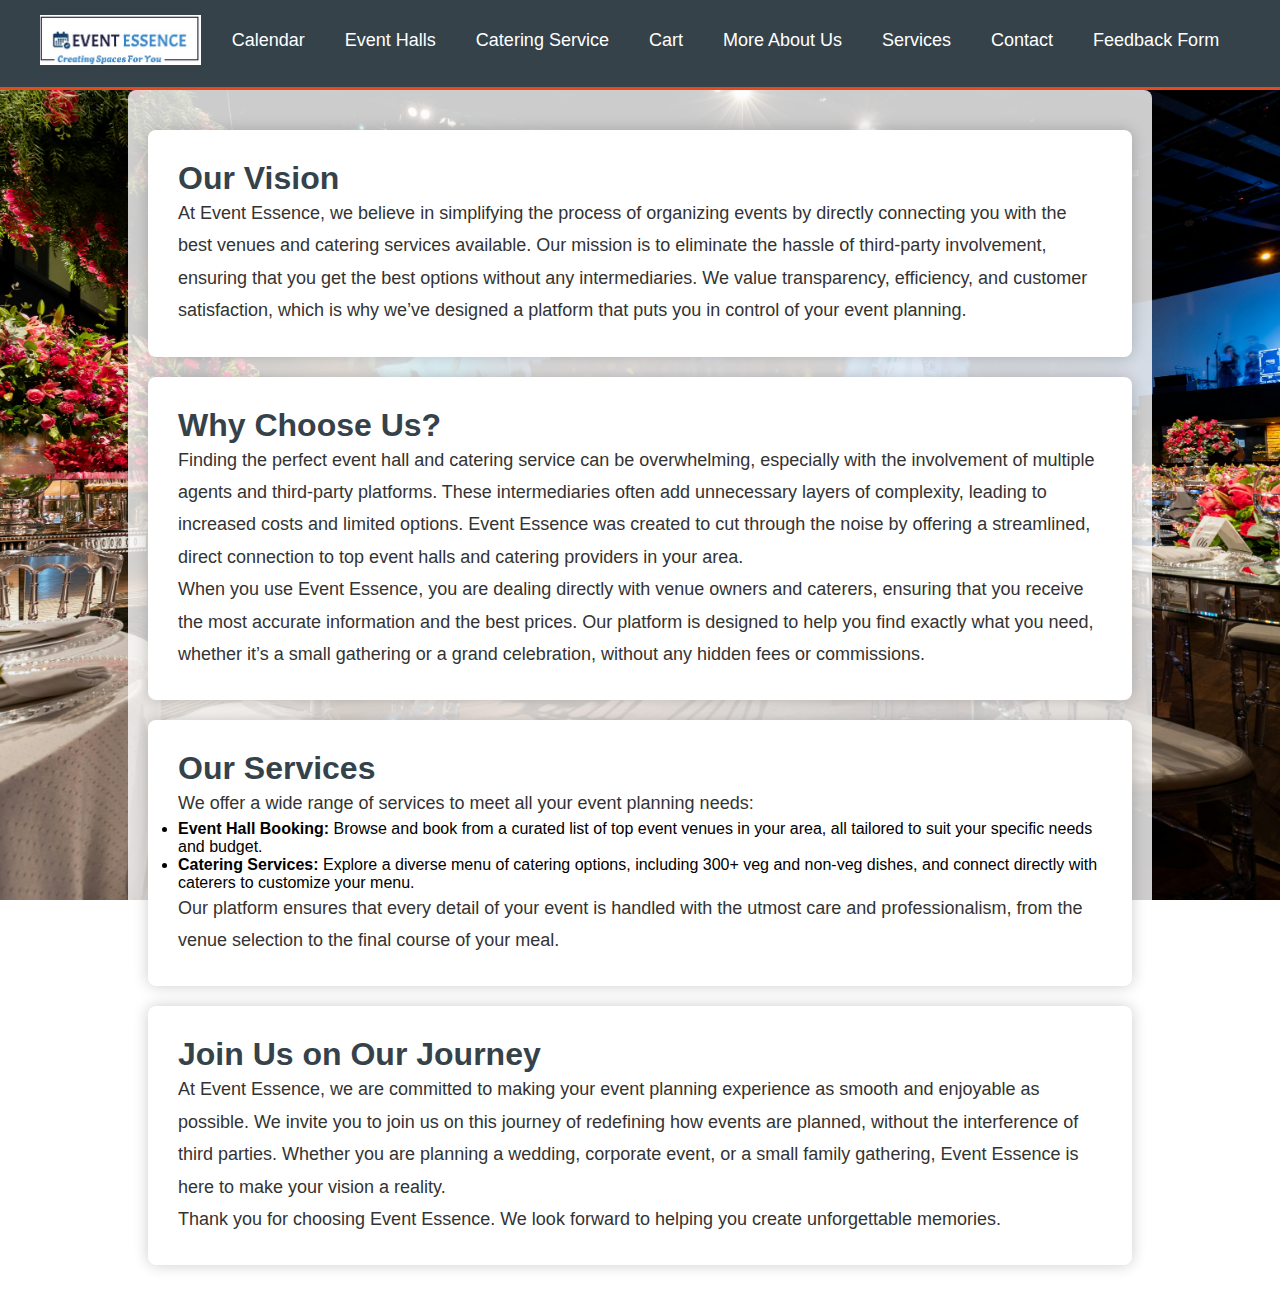
<file: aboutus.html>
<!DOCTYPE html>
<html lang="en">
<head>
    <meta charset="UTF-8">
    <meta name="viewport" content="width=device-width, initial-scale=1.0">
    <title>About Us - Event Essence</title>
    <link rel="stylesheet" href="aboutus.css">
</head>
<body>
    <!-- Navigation Bar -->
    <nav class="navbar">
        <div class="navbar-container">
            <div class="nav-left">
                <div class="hamburger">
                    <i class="fas fa-bars"></i>
                </div>
                <a href="index.html" class="logo">
                    <img src="New folder/logo.jpg" alt="Event Essence Logo">
                </a>
            </div>
            <div class="nav-middle">
                <ul class="nav-links">
                    <li><a href="calendar.html">Calendar</a></li>
                    <li><a href="eventall.html">Event Halls</a></li>
                    <li><a href="catering.html">Catering Service</a></li>
                    <li><a href="cart.html">Cart</a></li>
                    <li><a href="aboutus.html">More About Us</a></li>
                    <li><a href="services.html">Services</a></li>
                    <li><a href="contact.html">Contact</a></li>
                    <li><a href="feedback.html">Feedback Form</a></li>
                </ul>
            </div>
        </div>
    </nav>

    <header>
        <h1>About Event Essence</h1>
    </header>

    <div class="container">
        <section>
            <h2>Our Vision</h2>
            <p>
                At Event Essence, we believe in simplifying the process of organizing events by directly connecting you with the best venues and catering services available. Our mission is to eliminate the hassle of third-party involvement, ensuring that you get the best options without any intermediaries. We value transparency, efficiency, and customer satisfaction, which is why we’ve designed a platform that puts you in control of your event planning.
            </p>
        </section>

        <section>
            <h2>Why Choose Us?</h2>
            <p>
                Finding the perfect event hall and catering service can be overwhelming, especially with the involvement of multiple agents and third-party platforms. These intermediaries often add unnecessary layers of complexity, leading to increased costs and limited options. Event Essence was created to cut through the noise by offering a streamlined, direct connection to top event halls and catering providers in your area.
            </p>
            <p>
                When you use Event Essence, you are dealing directly with venue owners and caterers, ensuring that you receive the most accurate information and the best prices. Our platform is designed to help you find exactly what you need, whether it’s a small gathering or a grand celebration, without any hidden fees or commissions.
            </p>
        </section>

        <section>
            <h2>Our Services</h2>
            <p>
                We offer a wide range of services to meet all your event planning needs:
            </p>
            <ul>
                <li><strong>Event Hall Booking:</strong> Browse and book from a curated list of top event venues in your area, all tailored to suit your specific needs and budget.</li>
                <li><strong>Catering Services:</strong> Explore a diverse menu of catering options, including 300+ veg and non-veg dishes, and connect directly with caterers to customize your menu.</li>
            </ul>
            <p>
                Our platform ensures that every detail of your event is handled with the utmost care and professionalism, from the venue selection to the final course of your meal.
            </p>
        </section>

        <section>
            <h2>Join Us on Our Journey</h2>
            <p>
                At Event Essence, we are committed to making your event planning experience as smooth and enjoyable as possible. We invite you to join us on this journey of redefining how events are planned, without the interference of third parties. Whether you are planning a wedding, corporate event, or a small family gathering, Event Essence is here to make your vision a reality.
            </p>
            <p>
                Thank you for choosing Event Essence. We look forward to helping you create unforgettable memories.
            </p>
        </section>
    </div>
</body>
</html>
</file>
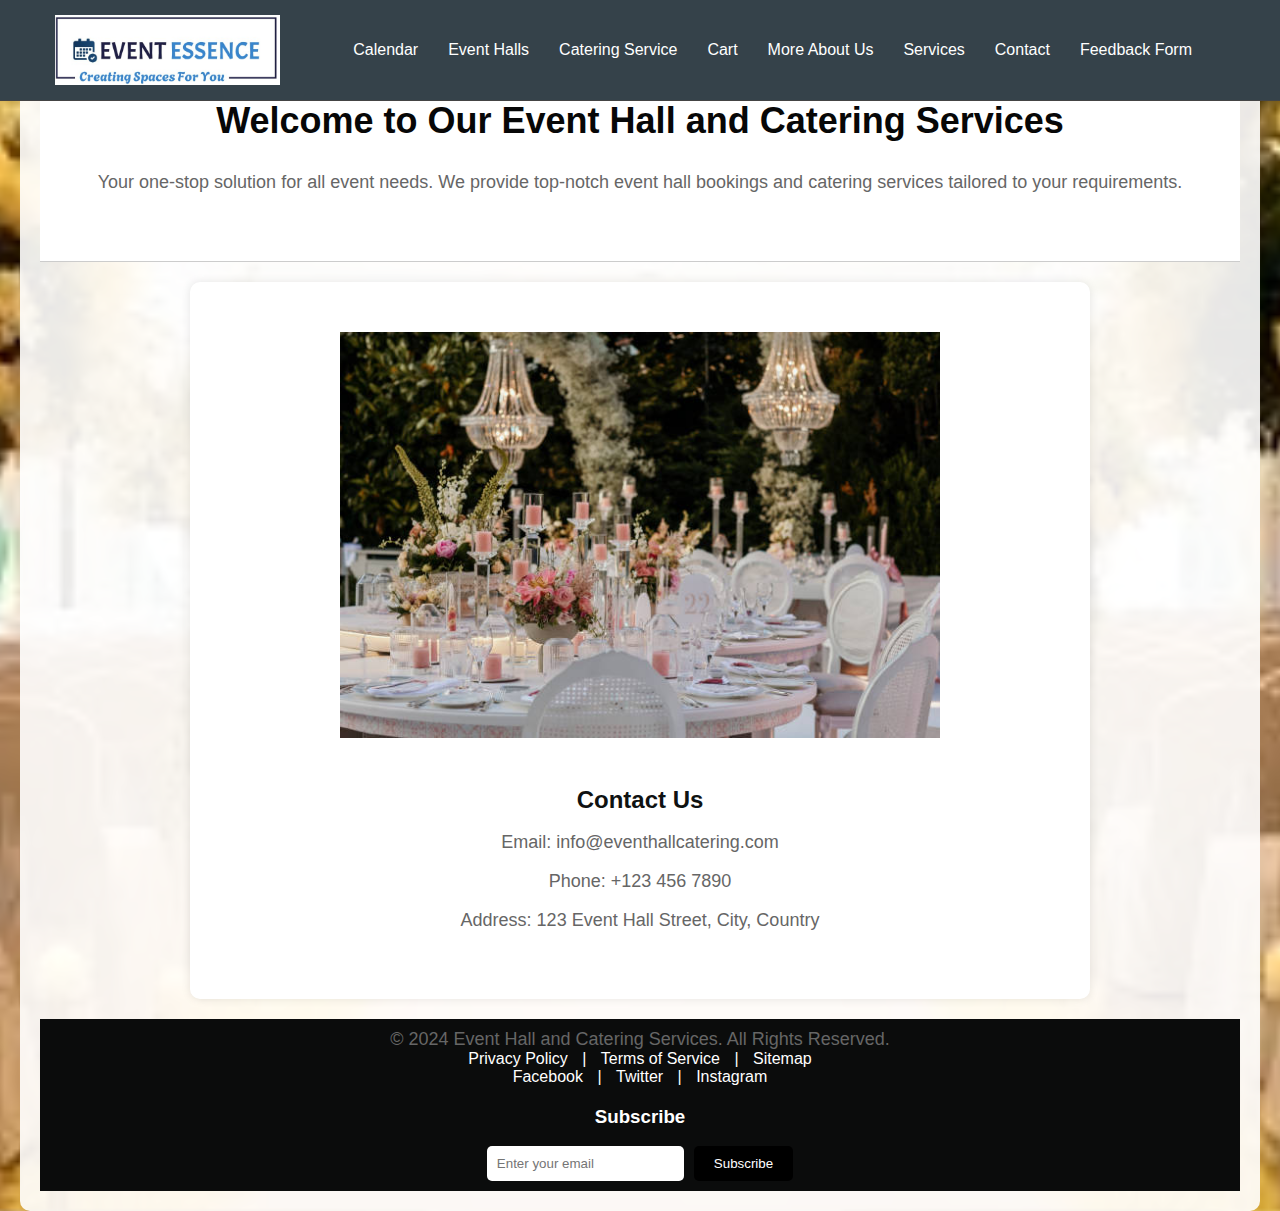
<file: afterlogin.html>
<!DOCTYPE html>
<html lang="en">
<head>
    <meta charset="UTF-8">
    <meta name="viewport" content="width=device-width, initial-scale=1.0">
    <title>Event Hall and Catering Services</title>
    <link rel="stylesheet" href="afterlogin.css">
    <style>
        body {
            font-family: Arial, sans-serif;
            margin: 0;
            padding: 0;
            background-image: url('New folder/images2.jpg'); /* Replace with your background image URL */
            background-size: cover;
            background-position: center;
            color: #333;
        }

        .container {
            max-width: 1200px;
            margin: 0 auto;
            background-color: rgba(255, 255, 255, 0.9); /* Slightly transparent background for readability */
            padding: 20px;
            border-radius: 10px;
        }

        h2 {
            text-align: center;
            font-size: 36px;
            color: #070707;
            animation: fadeIn 2s;
        }

        p {
            text-align: center;
            font-size: 18px;
            color: #666;
            animation: fadeIn 2s;
        }

        nav {
            background-color: #121313;
            padding: 20px;
            text-align: center;
            border-bottom: 1px solid #444;
            animation: slideIn 2s;
        }

        nav ul {
            list-style: none;
            margin: 0;
            padding: 0;
            display: flex;
            justify-content: center;
        }

        nav li {
            margin-right: 20px;
        }

        nav a {
            color: #fff;
            text-decoration: none;
            transition: color 0.2s ease;
        }

        nav a:hover {
            color: #ccc;
        }

        header.home-section {
            text-align: center;
            padding: 50px;
            background-color: #ffffff;
            border-bottom: 1px solid #ccc;
        }

        .contact-details {
            padding: 50px;
            max-width: 800px;
            margin: 20px auto;
            background-color: #ffffff;
            border-radius: 10px;
            box-shadow: 0 0 10px rgba(0, 0, 0, 0.1);
            text-align: center;
            animation: fadeIn 2s;
        }

        .contact-title {
            color: #0f1212;
            font-size: 24px;
            margin-bottom: 10px;
        }

        .contact-details img {
            width: 100%;
            max-width: 600px;
            height: auto;
            margin-bottom: 20px;
        }

        footer {
            background-color: #0b0c0c;
            padding: 10px;
            text-align: center;
            color: #fff;
            margin-top: 20px;
        }

        footer p {
            margin: 0;
        }

        .footer-content {
            max-width: 1200px;
            margin: 0 auto;
        }

        .footer-links a, .social-media a {
            color: white;
            text-decoration: none;
            margin: 0 10px;
        }

        .footer-links a:hover, .social-media a:hover {
            text-decoration: underline;
        }

        .newsletter {
            margin-top: 20px;
        }

        .newsletter form {
            display: flex;
            justify-content: center;
        }

        .newsletter input[type="email"] {
            padding: 10px;
            border: none;
            border-radius: 5px;
            margin-right: 10px;
        }

        .newsletter button {
            padding: 10px 20px;
            border: none;
            border-radius: 5px;
            background-color: black;
            color: white;
            cursor: pointer;
        }

        .newsletter button:hover {
            background-color: #555;
        }

        @keyframes fadeIn {
            from {
                opacity: 0;
            }
            to {
                opacity: 1;
            }
        }

        @keyframes slideIn {
            from {
                transform: translateY(-100%);
            }
            to {
                transform: translateY(0);
            }
        }
    </style>
</head>
<body>
     <!-- Navigation Bar -->
     <nav class="navbar">
        <div class="navbar-container">
            <div class="nav-left">
                <div class="hamburger">
                    <i class="fas fa-bars"></i>
                </div>
                <a href="index.html" class="logo">
                    <img src="New folder/logo.jpg" alt="Event Essence Logo">
                </a>
            </div>
            <div class="nav-middle">
                <ul class="nav-links">
                    <li><a href="calendar.html">Calendar</a></li>
                    <li><a href="eventall.html">Event Halls</a></li>
                    <li><a href="catering.html">Catering Service</a></li>
                    <li><a href="cart.html">Cart</a></li>
                    <li><a href="aboutus.html">More About Us</a></li>
                    <li><a href="services.html">Services</a></li>
                    <li><a href="contact.html">Contact</a></li>
                    <li><a href="feedback.html">Feedback Form</a></li>
                </ul>
            </div>
        </div>
    </nav>

    <div class="container">
        <header class="home-section">
            <h2>Welcome to Our Event Hall and Catering Services</h2>
            <p>Your one-stop solution for all event needs. We provide top-notch event hall bookings and catering services tailored to your requirements.</p>
        </header>

        <!-- Contact Details Section -->
        <section class="contact-details">
            <img src="New folder/cater2.jpg" alt="Event Hall Photo">
            <h3 class="contact-title">Contact Us</h3>
            <p>Email: info@eventhallcatering.com</p>
            <p>Phone: +123 456 7890</p>
            <p>Address: 123 Event Hall Street, City, Country</p>
        </section>

        <!-- Footer -->
        <footer>
            <div class="footer-content">
                <p>&copy; 2024 Event Hall and Catering Services. All Rights Reserved.</p>
                <div class="footer-links">
                    <a href="privacy.html">Privacy Policy</a> |
                    <a href="terms.html">Terms of Service</a> |
                    <a href="sitemap.html">Sitemap</a>
                </div>
                <div class="social-media">
                    <a href="https://www.facebook.com/yourpage" target="_blank">Facebook</a> |
                    <a href="https://twitter.com/yourprofile" target="_blank">Twitter</a> |
                    <a href="https://www.instagram.com/yourprofile" target="_blank">Instagram</a>
                </div>
                <div class="newsletter">
                    <h3>Subscribe </h3>
                    <form action="subscribe.html" method="post">
                        <input type="email" name="email" placeholder="Enter your email" required>
                        <button type="submit">Subscribe</button>
                    </form>
                </div>
            </div>
        </footer>
    </div>

</body>
</html>
</file>
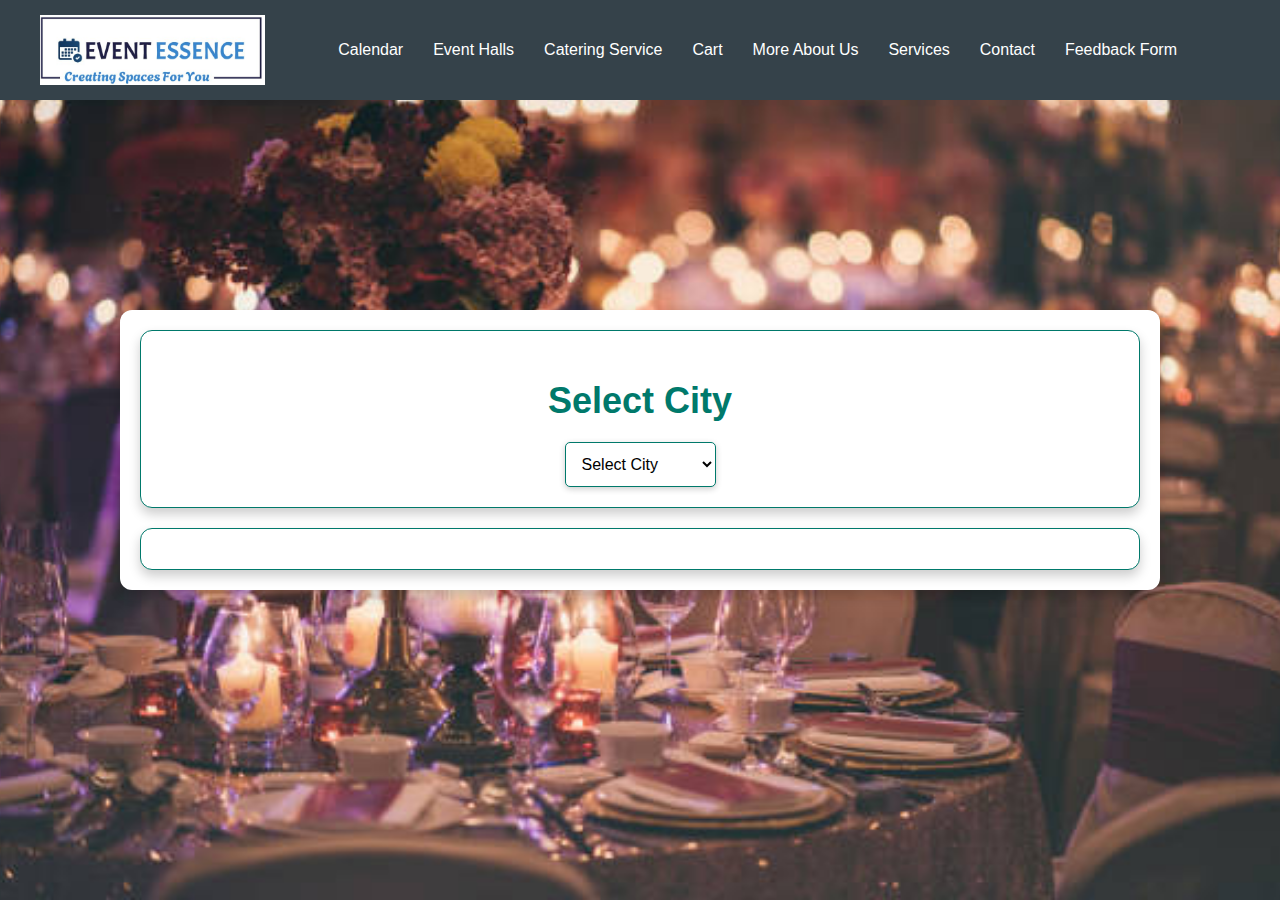
<file: catering.html>
<!DOCTYPE html>
<html lang="en">
<head>
    <meta charset="UTF-8">
    <meta name="viewport" content="width=device-width, initial-scale=1.0">
    <title>Catering Options</title>
    <link rel="stylesheet" href="catering.css">
</head>
<body>
    <!-- Navigation Bar -->
    <nav class="navbar">
        <div class="navbar-container">
            <div class="nav-left">
                <div class="hamburger">
                    <i class="fas fa-bars"></i>
                </div>
                <a href="index.html" class="logo">
                    <img src="New folder/logo.jpg" alt="Event Essence Logo">
                </a>
            </div>
            <div class="nav-middle">
                <ul class="nav-links">
                    <li><a href="calendar.html">Calendar</a></li>
                    <li><a href="eventall.html">Event Halls</a></li>
                    <li><a href="catering.html">Catering Service</a></li>
                    <li><a href="cart.html">Cart</a></li>
                    <li><a href="aboutus.html">More About Us</a></li>
                    <li><a href="services.html">Services</a></li>
                    <li><a href="contact.html">Contact</a></li>
                    <li><a href="feedback.html">Feedback Form</a></li>
                </ul>
        </div>
    </nav>

    <div class="container">
        <section class="selection-container">
            <h2>Select City</h2>
            <div class="city-selection">
                <select id="city" onchange="showCateringOptions()">
                    <option disabled selected>Select City</option>
                    <option value="kukatpally">Kukatpally</option>
                    <option value="ameerpet">Ameerpet</option>
                    <option value="banjarahills">Banjara Hills</option>
                    <option value="secunderabad">Secunderabad</option>
                    <option value="nagole">Nagole</option>
                    <option value="hitechcity">Hitech City</option>
                    <option value="narsingi">Narsingi</option>
                    <option value="gachibowli">Gachibowli</option>
                </select>
            </div>
        </section>

        <section class="caterings-container">
            <div id="caterings-list"></div>
        </section>
    </div>

    <div id="catering-details" class="catering-details">
        <button class="close-btn" onclick="closeDetails()">×</button>
        <div id="catering-info"></div>
    </div>

    <script src="catering.js"></script>
</body>
</html>
</file>
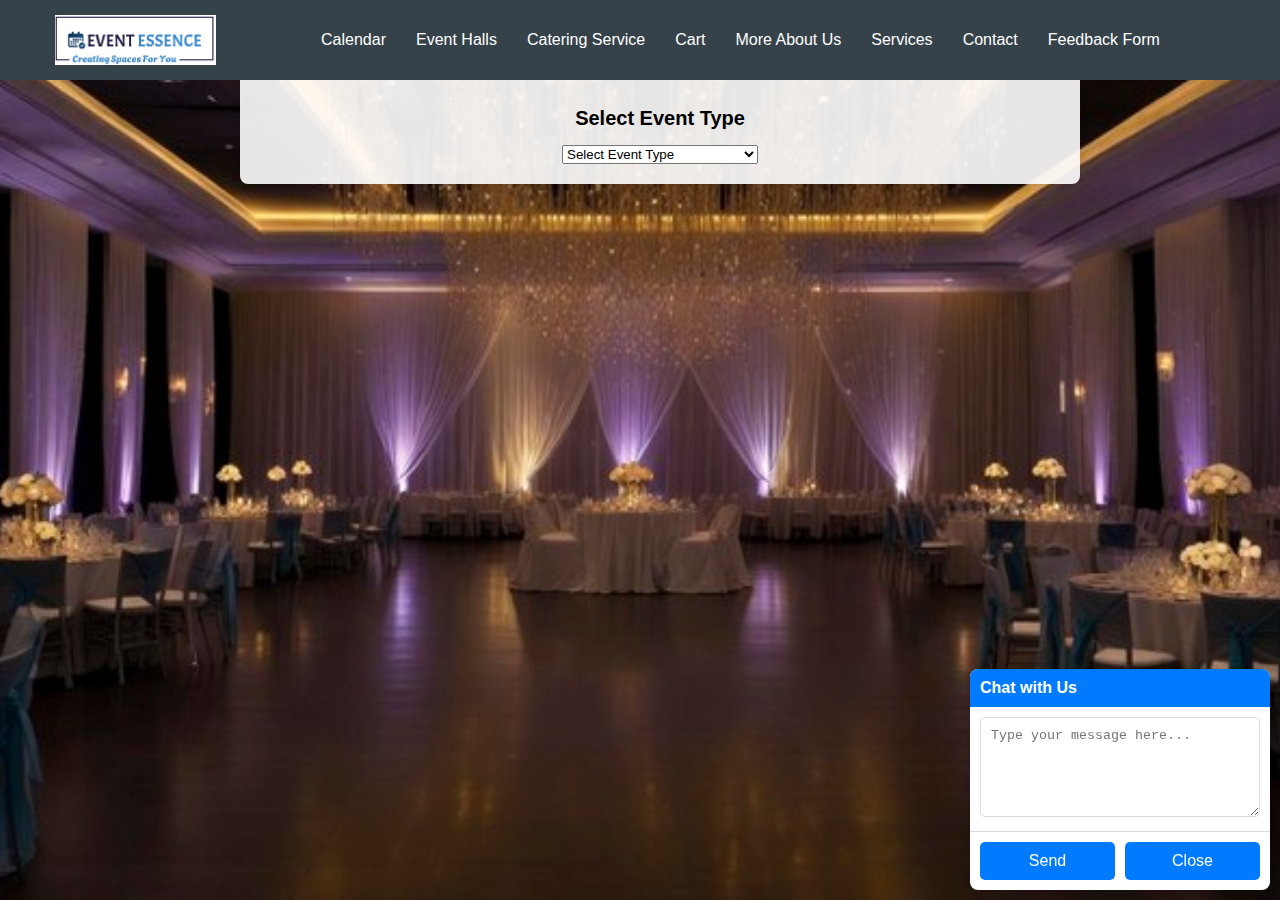
<file: eventall.html>
<!DOCTYPE html>
<html lang="en">
<head>
    <meta charset="UTF-8">
    <meta name="viewport" content="width=device-width, initial-scale=1.0">
    <title>Event Hall and Catering Booking</title>
    <link rel="stylesheet" href="eventhall.css">
</head>
<body>
    <!-- Navigation Bar -->
    <nav class="navbar">
        <div class="navbar-container">
            <div class="nav-left">
                <div class="hamburger">
                    <i class="fas fa-bars"></i>
                </div>
                <a href="index.html" class="logo">
                    <img src="New folder/logo.jpg" alt="Event Essence Logo">
                </a>
            </div>
            <div class="nav-middle">
                <ul class="nav-links">
                    <li><a href="calendar.html">Calendar</a></li>
                    <li><a href="eventall.html">Event Halls</a></li>
                    <li><a href="catering.html">Catering Service</a></li>
                    <li><a href="cart.html">Cart</a></li>
                    <li><a href="aboutus.html">More About Us</a></li>
                    <li><a href="services.html">Services</a></li>
                    <li><a href="contact.html">Contact</a></li>
                    <li><a href="feedback.html">Feedback Form</a></li>
                </ul>
            </div>
    </nav>


    <div class="container">
        <!-- Event Type Section -->
        <section id="eventTypeSelection" class="section">
            <h2>Select Event Type</h2>
            <select id="eventHallType" onchange="showCitySelection()">
                <option disabled selected>Select Event Type</option>
                <option value="Wedding">Wedding</option>
                <option value="Convention">Convention</option>
                <option value="Birthday party">Birthday party</option>
                <option value="Saree function">Saree function</option>
                <option value="Dhoti function">Dhoti function</option>
                <option value="Seminar">Seminar</option>
                <option value="Annual/Convocation/Farewell">Annual/Convocation/Farewell</option>
            </select>
        </section>

        <!-- City Selection Section -->
        <section id="citySelection" class="section" style="display: none;">
            <h2>Select City</h2>
            <select id="city" onchange="searchHalls()">
                <option disabled selected>Select City</option>
                <option value="kukatpally">Kukatpally</option>
                <option value="ameerpet">Ameerpet</option>
                <option value="banjarahills">Banjara Hills</option>
                <option value="secunderabad">Secunderabad</option>
                <option value="nagole">Nagole</option>
                <option value="hitechcity">Hitech City</option>
                <option value="narsingi">Narsingi</option>
                <option value="gachibowli">Gachibowli</option>
                <option value="attapur">Attapur</option>
                <option value="kphb">KPHB</option>
            </select>
            <button class="btn" onclick="searchHalls()">Search</button>
        </section>

        <!-- Event Halls Section -->
        <section id="eventHalls" class="section" style="display: none;">
            <h1>Select Event Hall</h1>
            <div id="hallsContainer" class="halls-container"></div>
            <button class="btn" onclick="goBackToCitySelection()">Go Back</button>
        </section>
        
        <!-- Hall Details Section -->
        <section id="hallDetails" class="section" style="display: none;">
            <h1 id="hallName"></h1>
            <div id="hallMainImage" class="main-image"></div>
            <div id="hallImages" class="thumbnails"></div>
            <p id="hallDescription"></p>
            <div id="hallReviews" class="reviews"></div>
            <h2>Do you need catering?</h2>
            <button class="btn" onclick="addToCart()">Add to Cart</button>
            <button class="btn" onclick="showCateringOptions()">Yes</button>
            <button class="btn" onclick="redirectToCart()">No</button>
            <button class="btn" onclick="goBackToHalls()">Go Back</button>
        </section>

        <!-- Catering Options Section --> 
        <section id="cateringOptions" class="section" style="display: none;"> 
            <h1>Select Catering Option</h1> 
            <div id="cateringContainer" class="halls-container"></div> 
            <button class="btn" onclick="addToCartAndRedirect()">Confirm Booking</button> 
            <a href="catering.html" class="btn">Catering</a>
            <button class="btn" onclick="goBack()">Go Back</button> 
        </section> 

        <!-- Chat Box -->
        <div id="chatBox" class="popup-chat" style="display:none;">
            <div class="header">Chat with Us</div>
            <div class="body">
                <textarea id="chatMessage" placeholder="Type your message here..."></textarea>
            </div>
            <div class="footer">
                <button class="btn" onclick="sendMessage()">Send</button>
                <button class="btn" onclick="closeChat()">Close</button>
            </div>
        </div>
    </div>
    <script src="eventhall.js"></script>
</body>
</html>
</file>
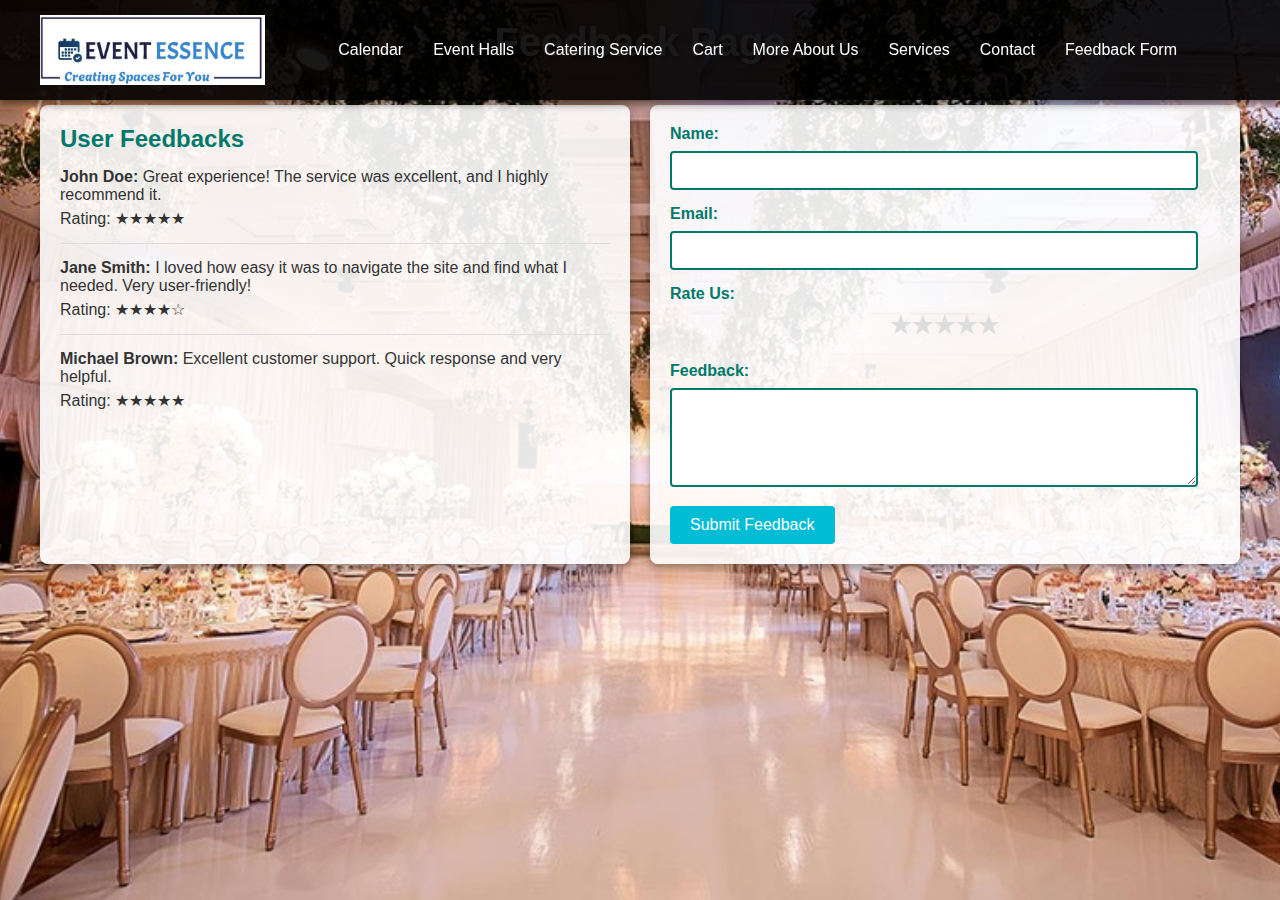
<file: feedback.html>
<!DOCTYPE html>
<html lang="en">
<head>
    <meta charset="UTF-8">
    <meta name="viewport" content="width=device-width, initial-scale=1.0">
    <title>Feedback Page</title>
    <style>
        /* Basic Reset */
        * {
            margin: 0;
            padding: 0;
            box-sizing: border-box;
        }
        
        /* Background Image and Basic Styling */
        body {
            font-family: Arial, sans-serif;
            background: url("New folder/func.jpg") no-repeat center center fixed;
            background-size: cover;
            color: #333;
            display: flex;
            flex-direction: column;
            align-items: center;
            min-height: 100vh;
            padding: 20px;
        }

        /* Navigation Bar Styles */
        .navbar {
            background: rgba(0, 0, 0, 0.9); /* Darker shade */
            color: #ffffff;
            padding: 15px;
            position: fixed;
            width: 100%;
            top: 0;
            z-index: 1000;
            box-shadow: 0 4px 8px rgba(0, 0, 0, 0.5);
        }

        .navbar-container {
            display: flex;
            align-items: center;
            justify-content: space-between;
            max-width: 1200px;
            margin: 0 auto;
        }

        .nav-left {
            display: flex;
            align-items: center;
        }

        .hamburger {
            display: none; /* Display if you have a mobile menu */
        }

        .logo {
            display: flex;
            align-items: center;
            text-decoration: none;
            color: #ffffff;
        }

        .logo img {
            height: 70px; /* Adjust size as needed */
            margin-right: 10px; /* Space between logo and text */
        }

        .nav-middle {
            flex: 1;
        }

        .nav-links {
            list-style: none;
            display: flex;
            justify-content: center;
            margin: 0;
            padding: 0;
        }

        .nav-links li {
            margin: 0 15px;
        }

        .nav-links a {
            color: #ffffff;
            text-decoration: none;
            font-size: 16px;
            transition: color 0.3s ease;
        }

        .nav-links a:hover {
            color: #00bcd4; /* Aqua Blue */
        }

        /* Main Heading */
        h2 {
            color: #ffffff; /* White */
            margin-bottom: 20px;
            text-align: center;
            font-size: 2.5em;
            text-shadow: 2px 2px 4px rgba(0, 0, 0, 0.5);
        }

        /* Feedback Section Styling */
        .feedback-container {
            display: flex;
            justify-content: space-between;
            gap: 20px; /* Space between columns */
            width: 100%;
            max-width: 1200px;
            margin: 20px 0;
        }

        .feedback-section, form {
            background-color: rgba(255, 255, 255, 0.9); /* Semi-transparent white */
            padding: 20px;
            border-radius: 8px;
            box-shadow: 0 4px 8px rgba(0, 0, 0, 0.3);
            flex: 1;
        }

        .feedback-section h3 {
            margin-bottom: 15px;
            color: #00796b; /* Darker Aqua Blue */
            font-size: 1.5em;
        }

        .feedback {
            margin-bottom: 15px;
            border-bottom: 1px solid #ddd;
            padding-bottom: 10px;
        }

        .feedback:last-child {
            border-bottom: none;
        }

        .feedback p {
            margin-bottom: 5px;
        }

        form label {
            display: block;
            margin-bottom: 8px;
            font-weight: bold;
            color: #00796b; /* Darker Aqua Blue */
        }

        input[type="text"], input[type="email"], textarea {
            width: calc(100% - 22px);
            padding: 10px;
            border: 2px solid #00796b; /* Darker Aqua Blue */
            border-radius: 4px;
            margin-bottom: 15px;
            transition: border-color 0.3s ease;
        }

        input[type="text"]:focus, input[type="email"]:focus, textarea:focus {
            border-color: #004d40; /* Even darker Aqua Blue */
            outline: none;
        }

        .star-rating {
            display: flex;
            flex-direction: row-reverse;
            justify-content: center;
            margin-bottom: 15px;
        }

        .star-rating input[type="radio"] {
            display: none;
        }

        .star-rating label {
            font-size: 24px;
            color: #ddd;
            cursor: pointer;
            transition: color 0.3s ease;
        }

        .star-rating input[type="radio"]:checked ~ label,
        .star-rating label:hover,
        .star-rating label:hover ~ label {
            color: #00bcd4; /* Aqua Blue */
        }

        button {
            background-color: #00bcd4; /* Aqua Blue */
            color: #ffffff; /* White */
            border: none;
            padding: 10px 20px;
            border-radius: 4px;
            cursor: pointer;
            font-size: 16px;
            transition: background-color 0.3s ease, transform 0.3s ease;
        }

        button:hover {
            background-color: #00796b; /* Darker Aqua Blue */
            transform: scale(1.05);
        }

        button:focus {
            outline: none;
        }
    </style>
</head>
<body>
    <!-- Navigation Bar -->
    <nav class="navbar">
        <div class="navbar-container">
            <div class="nav-left">
                <div class="hamburger">
                    <i class="fas fa-bars"></i>
                </div>
                <a href="index.html" class="logo">
                    <img src="New folder/logo.jpg" alt="Event Essence Logo">
                </a>
            </div>
            <div class="nav-middle">
                <ul class="nav-links">
                    <li><a href="calendar.html">Calendar</a></li>
                    <li><a href="eventall.html">Event Halls</a></li>
                    <li><a href="catering.html">Catering Service</a></li>
                    <li><a href="cart.html">Cart</a></li>
                    <li><a href="aboutus.html">More About Us</a></li>
                    <li><a href="services.html">Services</a></li>
                    <li><a href="contact.html">Contact</a></li>
                    <li><a href="feedback.html">Feedback Form</a></li>
                </ul>
            </div>
        </div>
    </nav>

    <h2>Feedback Page</h2>
    
    <!-- Feedback Section and Form Side by Side -->
    <div class="feedback-container">
        <!-- Pre-filled Feedbacks Section -->
        <div class="feedback-section">
            <h3>User Feedbacks</h3>
            <div class="feedback">
                <p><strong>John Doe:</strong> Great experience! The service was excellent, and I highly recommend it.</p>
                <p>Rating: ★★★★★</p>
            </div>
            <div class="feedback">
                <p><strong>Jane Smith:</strong> I loved how easy it was to navigate the site and find what I needed. Very user-friendly!</p>
                <p>Rating: ★★★★☆</p>
            </div>
            <div class="feedback">
                <p><strong>Michael Brown:</strong> Excellent customer support. Quick response and very helpful.</p>
                <p>Rating: ★★★★★</p>
            </div>
        </div>

        <!-- Feedback Form -->
        <form action="submit-feedback.html" method="POST">
            <label for="name">Name:</label>
            <input type="text" id="name" name="name" required>
            <label for="email">Email:</label>
            <input type="email" id="email" name="email" required>

            <!-- Star Rating Section -->
            <label for="rating">Rate Us:</label>
            <div class="star-rating">
                <input type="radio" id="5-stars" name="rating" value="5">
                <label for="5-stars" class="star">&#9733;</label>
                <input type="radio" id="4-stars" name="rating" value="4">
                <label for="4-stars" class="star">&#9733;</label>
                <input type="radio" id="3-stars" name="rating" value="3">
                <label for="3-stars" class="star">&#9733;</label>
                <input type="radio" id="2-stars" name="rating" value="2">
                <label for="2-stars" class="star">&#9733;</label>
                <input type="radio" id="1-star" name="rating" value="1">
                <label for="1-star" class="star">&#9733;</label>
            </div>

            <label for="feedback">Feedback:</label>
            <textarea id="feedback" name="feedback" rows="5" required></textarea>
            
            <button type="submit">Submit Feedback</button>
        </form>
    </div>
</body>
</html>
</file>
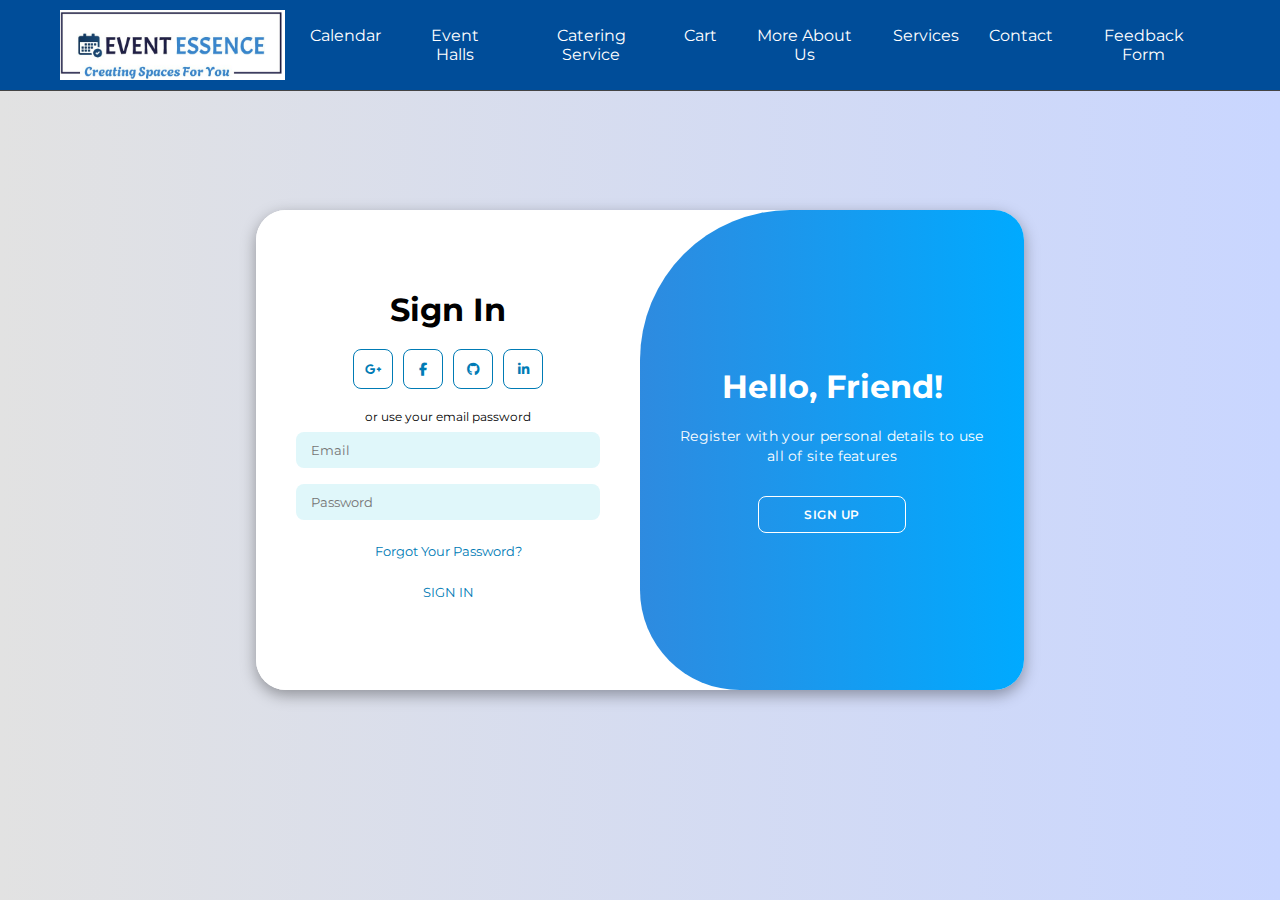
<file: signin.html>
<!DOCTYPE html>
<html lang="en">
  <head>
    <meta charset="UTF-8" />
    <meta name="viewport" content="width=device-width, initial-scale=1.0" />
    <link
      rel="stylesheet"
      href="https://cdnjs.cloudflare.com/ajax/libs/font-awesome/6.4.2/css/all.min.css"
    />
    <link rel="stylesheet" href="style1.css" />
    <title>Login Page</title>
  </head>

  <body>
    <!-- Navigation Bar -->
    <nav class="navbar">
      <div class="navbar-container">
          <div class="nav-left">
              <div class="hamburger">
                  <i class="fas fa-bars"></i>
              </div>
              <a href="index.html" class="logo">
                  <img src="New folder/logo.jpg" alt="Event Essence Logo">
              </a>
          </div>
          <div class="nav-middle">
              <ul class="nav-links">
                  <li><a href="calendar.html">Calendar</a></li>
                  <li><a href="eventall.html">Event Halls</a></li>
                  <li><a href="catering.html">Catering Service</a></li>
                  <li><a href="cart.html">Cart</a></li>
                  <li><a href="aboutus.html">More About Us</a></li>
                  <li><a href="services.html">Services</a></li>
                  <li><a href="contact.html">Contact</a></li>
                  <li><a href="feedback.html">Feedback Form</a></li>
              </ul>
          </div>
      </div>
  </nav>


    <div class="container" id="container">
      <div class="form-container sign-up">
        <form>
          <h1>Create Account</h1>
          <div class="social-icons">
            <a href="#" class="icon"><i class="fa-brands fa-google-plus-g"></i></a>
            <a href="#" class="icon"><i class="fa-brands fa-facebook-f"></i></a>
            <a href="#" class="icon"><i class="fa-brands fa-github"></i></a>
            <a href="#" class="icon"><i class="fa-brands fa-linkedin-in"></i></a>
          </div>
          <span>or use your email for registration</span>
          <input type="text" placeholder="Name" />
          <input type="email" placeholder="Email" />
          <input type="password" placeholder="Password" />
          <button>Sign Up</button>
        </form>
      </div>
      <div class="form-container sign-in">
        <form>
          <h1>Sign In</h1>
          <div class="social-icons">
            <a href="#" class="icon"><i class="fa-brands fa-google-plus-g"></i></a>
            <a href="#" class="icon"><i class="fa-brands fa-facebook-f"></i></a>
            <a href="#" class="icon"><i class="fa-brands fa-github"></i></a>
            <a href="#" class="icon"><i class="fa-brands fa-linkedin-in"></i></a>
          </div>
          <span>or use your email password</span>
          <input type="email" placeholder="Email" />
          <input type="password" placeholder="Password" />
          <a href="#">Forgot Your Password?</a>
          <a href="afterlogin.html">SIGN IN</a>
        </form>
      </div>
      <div class="toggle-container">
        <div class="toggle">
          <div class="toggle-panel toggle-left">
            <h1>Welcome Back!</h1>
            <p>Enter your personal details to use all of site features</p>
            <button class="hidden" id="login">Sign In</button>
          </div>
          <div class="toggle-panel toggle-right">
            <h1>Hello, Friend!</h1>
            <p>Register with your personal details to use all of site features</p>
            <button class="hidden" id="register">Sign Up</button>
          </div>
        </div>
      </div>
    </div>

    <script src="script1.js"></script>
  </body>
</html>
</file>
<file: afterlogin.css>
body {
            font-family: Arial, sans-serif;
            margin: 0;
            padding: 0;
            background-color: #f0f0f0;
        }

        h2 {
            text-align: center;
            font-size: 36px;
            color: #6ebebf;
            animation: fadeIn 2s;
        }

        p {
            text-align: center;
            font-size: 18px;
            color: #666;
            animation: fadeIn 2s;
        }

        /* Navigation Bar Styles */
.navbar {
  background: #35424a;
  color: #ffffff;
  padding: 15px;
  position: fixed;
  width: 100%;
  top: 0;
  z-index: 1000;
}

.navbar-container {
  display: flex;
  align-items: center;
  justify-content: space-between;
  max-width: 1200px;
  margin: 0 auto;
}

.nav-left {
  display: flex;
  align-items: center;
}

.hamburger {
  display: none; /* Display if you have a mobile menu */
}

.logo {
  display: flex;
  align-items: center;
  text-decoration: none;
  color: #ffffff;
}

.logo img {
  height: 70px; /* Adjust size as needed */
  margin-right: 10px; /* Space between logo and text */
}

.nav-middle {
  flex: 1;
}

.nav-links {
  list-style: none;
  display: flex;
  justify-content: center;
  margin: 0;
  padding: 0;
}

.nav-links li {
  margin: 0 15px;
}

.nav-links a {
  color: #ffffff;
  text-decoration: none;
  font-size: 16px;
  transition: color 0.3s ease;
}

.nav-links a:hover {
  color: #e74c3c;
}

.nav-right {
  display: flex;
  align-items: center;
}


        header.home-section {
            text-align: center;
            padding: 50px;
            background-color: #ffffff;
            border-bottom: 1px solid #ccc;
        }

        header.home-section .hero-image {
            width: 100%;
            max-width: 1200px;
            height: auto;
            margin-bottom: 20px;
        }

        .contact-details {
            padding: 50px;
            max-width: 800px;
            margin: 20px auto;
            background-color: #ffffff;
            border-radius: 10px;
            box-shadow: 0 0 10px rgba(0, 0, 0, 0.1);
            text-align: center;
            animation: fadeIn 2s;
        }

        .contact-title {
            color: #6ebebf;
            font-size: 24px;
            margin-bottom: 10px;
        }

        .contact-details img {
            width: 100%;
            max-width: 600px;
            height: auto;
            margin-bottom: 20px;
        }

        footer {
            background-color: #6ebebf;
            padding: 10px;
            text-align: center;
            color: #fff;
            margin-top: 20px;
        }

        footer p {
            margin: 0;
        }

        .footer-content {
            max-width: 1200px;
            margin: 0 auto;
        }

        .footer-links a, .social-media a {
            color: white;
            text-decoration: none;
            margin: 0 10px;
        }

        .footer-links a:hover, .social-media a:hover {
            text-decoration: underline;
        }

        .newsletter {
            margin-top: 20px;
        }

        .newsletter form {
            display: flex;
            justify-content: center;
        }

        .newsletter input[type="email"] {
            padding: 10px;
            border: none;
            border-radius: 5px;
            margin-right: 10px;
        }

        .newsletter button {
            padding: 10px 20px;
            border: none;
            border-radius: 5px;
            background-color: black;
            color: white;
            cursor: pointer;
        }

        .newsletter button:hover {
            background-color: #555;
        }

        @keyframes fadeIn {
            from {
                opacity: 0;
            }
            to {
                opacity: 1;
            }
        }

        @keyframes slideIn {
            from {
                transform: translateY(-100%);
            }
            to {
                transform: translateY(0);
            }
        }
</file>
<file: catering.css>
/* Body Styles */
body {
    font-family: Arial, sans-serif;
    margin: 0;
    padding: 0;
    display: flex;
    justify-content: center;
    align-items: center;
    min-height: 100vh;
    background: url('New folder/cater1.jpg') no-repeat center center fixed,
                url('New folder/cater2.jpg') no-repeat center center fixed; /* Multiple background images */
    background-size: cover, cover;
}

/* Navigation Bar Styles */
.navbar {
    background: #35424a;
    color: #ffffff;
    padding: 15px;
    position: fixed;
    width: 100%;
    top: 0;
    z-index: 1000;
}

.navbar-container {
    display: flex;
    align-items: center;
    justify-content: space-between;
    max-width: 1200px;
    margin: 0 auto;
}

.nav-left {
    display: flex;
    align-items: center;
}

.hamburger {
    display: none; /* Display if you have a mobile menu */
}

.logo {
    display: flex;
    align-items: center;
    text-decoration: none;
    color: #ffffff;
}

.logo img {
    height: 70px; /* Adjust size as needed */
    margin-right: 10px; /* Space between logo and text */
}

.nav-middle {
    flex: 1;
}

.nav-links {
    list-style: none;
    display: flex;
    justify-content: center;
    margin: 0;
    padding: 0;
}

.nav-links li {
    margin: 0 15px;
}

.nav-links a {
    color: #ffffff;
    text-decoration: none;
    font-size: 16px;
    transition: color 0.3s ease;
}

.nav-right {
    display: flex;
    align-items: center;
}


/* Container Styles */
.container {
    background-color: #ffffff; /* White Background for Box */
    border-radius: 12px;
    box-shadow: 0 6px 12px rgba(0, 0, 0, 0.2);
    padding: 20px;
    width: 80%;
    max-width: 1000px;
    margin: 20px;
    animation: fadeIn 1s ease-out;
}

/* Selection Box Styles */
.selection-container {
    background-color: #ffffff; /* White Background for Selection Box */
    border: 1px solid #00796b;
    border-radius: 12px;
    padding: 20px;
    margin-bottom: 20px;
    box-shadow: 0 6px 12px rgba(0, 0, 0, 0.2);
}

/* Headings */
h2 {
    text-align: center;
    color: #00796b; /* Darker Aqua for Text */
    font-size: 36px;
    margin-bottom: 20px;
}

/* Select Box Styles */
select {
    display: block;
    margin: 0 auto;
    padding: 12px;
    font-size: 16px;
    border-radius: 5px;
    border: 1px solid #00796b;
    background-color: #ffffff;
    box-shadow: 0 2px 6px rgba(0, 0, 0, 0.2);
    transition: border-color 0.3s ease;
}

select:focus {
    border-color: #004d40; /* Dark Aqua for Focus */
    outline: none;
}

/* Catering Box Styles */
.caterings-container {
    background-color: #ffffff; /* White Background for Caterings Box */
    border: 1px solid #00796b;
    border-radius: 12px;
    padding: 20px;
    box-shadow: 0 6px 12px rgba(0, 0, 0, 0.2);
}

#caterings-list {
    display: flex;
    flex-wrap: wrap;
    justify-content: center;
    gap: 20px;
}

/* Individual Catering Item Styles */
.catering-item {
    background: #ffffff;
    border: 1px solid #00796b;
    border-radius: 12px;
    padding: 20px;
    width: 300px;
    box-shadow: 0 6px 12px rgba(0, 0, 0, 0.2);
    transition: transform 0.3s ease, box-shadow 0.3s ease;
    overflow: hidden;
    position: relative;
    animation: fadeInUp 0.5s ease-out;
}

.catering-item h3 {
    margin-top: 0;
    font-size: 24px;
    color: #004d40; /* Dark Aqua for Headings */
}

.catering-item p {
    color: #004d40; /* Dark Aqua for Text */
    font-size: 16px;
    margin: 10px 0;
}

.catering-item button {
    background-color: #00bcd4; /* Aqua Blue */
    border: none;
    color: #fff;
    padding: 12px 20px;
    text-align: center;
    text-decoration: none;
    display: inline-block;
    font-size: 16px;
    margin: 10px 0;
    cursor: pointer;
    border-radius: 5px;
    transition: background-color 0.3s ease;
}

.catering-item button:hover {
    background-color: #00838f; /* Darker Aqua for Hover */
}

/* Catering Details Modal */
.catering-details {
    display: none;
    position: fixed;
    top: 0;
    left: 0;
    right: 0;
    bottom: 0;
    background: rgba(0, 0, 0, 0.8);
    align-items: center;
    justify-content: center;
    z-index: 1000;
    padding: 20px;
    overflow-y: auto;
    animation: fadeIn 0.5s ease-out;
}
.caterer-card {
    border: 1px solid #ddd;
    border-radius: 8px;
    overflow: hidden;
    margin: 10px;
    padding: 10px;
    display: flex;
    flex-direction: column;
    align-items: center;
}

.caterer-image {
    width: 100%;
    height: auto;
    border-bottom: 1px solid #ddd;
}

.caterer-details {
    padding: 10px;
    text-align: center;
}

.caterer-details h3 {
    margin: 0;
    font-size: 1.2em;
}

.caterer-details p {
    margin: 5px 0;
}


.catering-details div {
    background: #ffffff;
    padding: 20px;
    border-radius: 12px;
    width: 90%;
    max-width: 800px;
    position: relative;
    box-shadow: 0 10px 20px rgba(0, 0, 0, 0.3);
}

.close-btn {
    position: absolute;
    top: 10px;
    right: 10px;
    background: #ff1744; /* Bright Red */
    color: #fff;
    border: none;
    padding: 10px;
    font-size: 20px;
    cursor: pointer;
    border-radius: 50%;
    transition: background-color 0.3s ease;
}

.close-btn:hover {
    background-color: #d50032; /* Darker Red for Hover */
}

.catering-details h2 {
    margin-top: 0;
    color: #004d40; /* Dark Aqua for Headings */
}

/* Animations */
@keyframes fadeIn {
    from {
        opacity: 0;
    }
    to {
        opacity: 1;
    }
}

@keyframes fadeInUp {
    from {
        opacity: 0;
        transform: translateY(20px);
    }
    to {
        opacity: 1;
        transform: translateY(0);
    }
}
</file>
<file: style1.css>
/* Login/Sign Up Page Styles */
@import url('https://fonts.googleapis.com/css2?family=Montserrat:wght@300;400;500;600;700&display=swap');

* {
  margin: 0;
  padding: 0;
  box-sizing: border-box;
  font-family: 'Montserrat', sans-serif;
}

/* Navigation Bar Styles */
.navbar {
  background: #35424a;
  color: #ffffff;
  padding: 15px;
  position: fixed;
  width: 100%;
  top: 0;
  z-index: 1000;
}

.navbar-container {
  display: flex;
  align-items: center;
  justify-content: space-between;
  max-width: 1200px;
  margin: 0 auto;
}

.nav-left {
  display: flex;
  align-items: center;
}

.hamburger {
  display: none; /* Display if you have a mobile menu */
}

.logo {
  display: flex;
  align-items: center;
  text-decoration: none;
  color: #ffffff;
}

.logo img {
  height: 70px; /* Adjust size as needed */
  margin-right: 10px; /* Space between logo and text */
}

.nav-middle {
  flex: 1;
}

.nav-links {
  list-style: none;
  display: flex;
  justify-content: center;
  margin: 0;
  padding: 0;
}

.nav-links li {
  margin: 0 15px;
}

.nav-links a {
  color: #ffffff;
  text-decoration: none;
  font-size: 16px;
  transition: color 0.3s ease;
}


.nav-right {
  display: flex;
  align-items: center;
}


body {
  background-color: #c9d6ff; /* Light Ocean Blue */
  background: linear-gradient(to right, #e2e2e2, #c9d6ff);
  display: flex;
  align-items: center;
  justify-content: center;
  flex-direction: column;
  height: 100vh;
}

.container {
  background-color: #fff;
  border-radius: 30px;
  box-shadow: 0 5px 15px rgba(0, 0, 0, 0.35);
  position: relative;
  overflow: hidden;
  width: 768px;
  max-width: 100%;
  min-height: 480px;
}

.container p {
  font-size: 14px;
  line-height: 20px;
  letter-spacing: 0.3px;
  margin: 20px 0;
}

.container span {
  font-size: 12px;
}

.container a {
  color: #007bb5; /* Ocean Blue */
  font-size: 13px;
  text-decoration: none;
  margin: 15px 0 10px;
}

.container button {
  background-color: #00aaff; /* Sky Blue */
  color: #fff;
  font-size: 12px;
  padding: 10px 45px;
  border: 1px solid transparent;
  border-radius: 8px;
  font-weight: 600;
  letter-spacing: 0.5px;
  text-transform: uppercase;
  margin-top: 10px;
  cursor: pointer;
}

.container button.hidden {
  background-color: transparent;
  border-color: #fff;
}

.container form {
  background-color: #fff;
  display: flex;
  align-items: center;
  justify-content: center;
  flex-direction: column;
  padding: 0 40px;
  height: 100%;
}

.container input {
  background-color: #e0f7fa; /* Light Aqua */
  border: none;
  margin: 8px 0;
  padding: 10px 15px;
  font-size: 13px;
  border-radius: 8px;
  width: 100%;
  outline: none;
}

.form-container {
  position: absolute;
  top: 0;
  height: 100%;
  transition: all 0.6s ease-in-out;
}

.sign-in {
  left: 0;
  width: 50%;
  z-index: 2;
}

.container.active .sign-in {
  transform: translateX(100%);
}

.sign-up {
  left: 0;
  width: 50%;
  opacity: 0;
  z-index: 1;
}

.container.active .sign-up {
  transform: translateX(100%);
  opacity: 1;
  z-index: 5;
  animation: move 0.6s;
}

@keyframes move {
  0%, 49.99% {
    opacity: 0;
    z-index: 1;
  }
  50%, 100% {
    opacity: 1;
    z-index: 5;
  }
}

.social-icons {
  margin: 20px 0;
}

.social-icons a {
  border: 1px solid #007bb5; /* Ocean Blue */
  border-radius: 20%;
  display: inline-flex;
  justify-content: center;
  align-items: center;
  margin: 0 3px;
  width: 40px;
  height: 40px;
}

.toggle-container {
  position: absolute;
  top: 0;
  left: 50%;
  width: 50%;
  height: 100%;
  overflow: hidden;
  transition: all 0.6s ease-in-out;
  border-radius: 150px 0 0 100px;
  z-index: 1000;
}

.container.active .toggle-container {
  transform: translateX(-100%);
  border-radius: 0 150px 100px 0;
}

.toggle {
  background-color: #00aaff; /* Sky Blue */
  height: 100%;
  background: linear-gradient(to right, #5c6bc0, #00aaff);
  color: #fff;
  position: relative;
  left: -100%;
  height: 100%;
  width: 200%;
  transform: translateX(0);
  transition: all 0.6s ease-in-out;
}

.container.active .toggle {
  transform: translateX(50%);
}

nav {
  background-color: #4a90e2; /* Ocean Blue */
  padding: 20px;
  text-align: center;
  border-bottom: 1px solid #444;
  animation: slideIn 2s;
}

nav ul {
  list-style: none;
  margin: 0;
  padding: 0;
  display: flex;
  justify-content: center;
}

nav li {
  margin-right: 20px;
}

nav a {
  color: #fff;
  text-decoration: none;
  transition: color 0.2s ease;
}

nav a:hover {
  color: #cce7ff; /* Light Aqua */
}

.toggle-panel {
  position: absolute;
  width: 50%;
  height: 100%;
  display: flex;
  align-items: center;
  justify-content: center;
  flex-direction: column;
  padding: 0 30px;
  text-align: center;
  top: 0;
  transform: translateX(0);
  transition: all 0.6s ease-in-out;
}

.toggle-left {
  transform: translateX(-200%);
}

.container.active .toggle-left {
  transform: translateX(0);
}

.toggle-right {
  right: 0;
  transform: translateX(0);
}

.container.active .toggle-right {
  transform: translateX(200%);
}

/* Basic styles for the navigation bar */
.navbar {
  background-color: #004d99; /* Medium Blue */
  color: white;
  padding: 10px 0;
  position: fixed;
  top: 0;
  width: 100%;
  z-index: 1000;
}

.navbar-container {
  display: flex;
  justify-content: space-between;
  align-items: center;
  max-width: 1200px;
  margin: 0 auto;
  padding: 0 20px;
}

.navbar .logo {
  font-size: 24px;
  font-weight: bold;
  color: white;
  text-decoration: none;
}

.navbar .nav-links {
  list-style-type: none;
  margin: 0;
  padding: 0;
  display: flex;
}

.navbar .nav-links li {
  margin: 0 15px;
}

.navbar .nav-links a {
  color: white;
  text-decoration: none;
  font-size: 16px;
}

.navbar .nav-links a:hover {
  color: #cce7ff; /* Light Aqua */
}

/* Home Page Styles */
.home-content {
  text-align: center;
  margin: 100px 20px;
}

.home-content h1 {
  font-size: 36px;
  margin-bottom: 20px;
  color: #004d99; /* Medium Blue */
}

.home-content p {
  font-size: 18px;
  color: #007bb5; /* Ocean Blue */
}
</file>
<file: aboutus.css>
/* Reset some default styles */
* {
    margin: 0;
    padding: 0;
    box-sizing: border-box;
}

/* Navigation Bar Styles */
.navbar {
    background: #35424a;
    color: #ffffff;
    padding: 15px;
    position: fixed;
    width: 100%;
    top: 0;
    z-index: 1000;
}

.navbar-container {
    display: flex;
    align-items: center;
    justify-content: space-between;
    max-width: 1200px;
    margin: 0 auto;
}

.nav-left {
    display: flex;
    align-items: center;
}

.hamburger {
    display: none; /* Display if you have a mobile menu */
}

.logo {
    display: flex;
    align-items: center;
    text-decoration: none;
    color: #ffffff;
}

.logo img {
    height: 50px; /* Adjust size as needed */
    margin-right: 10px; /* Space between logo and text */
}

.nav-middle {
    flex: 1;
}

.nav-links {
    list-style: none;
    display: flex;
    justify-content: center;
    margin: 0;
    padding: 0;
}

.nav-links li {
    margin: 0 20px; /* Increased space between links */
}

.nav-links a {
    color: #ffffff;
    text-decoration: none;
    font-size: 18px; /* Increased font size */
    transition: color 0.3s ease;
}

.nav-links a:hover {
    color: #e8491d; /* Highlight color on hover */
}

.nav-right {
    display: flex;
    align-items: center;
}

/* Basic styling for the body */
body {
    font-family: Arial, sans-serif;
    background: url("New folder/cater3.jpg") no-repeat center center fixed;
    background-size: cover;
    color: #000000;
    margin: 0;
    padding: 0;
}

/* Container for the main content */
.container {
    width: 80%;
    margin: auto;
    overflow: hidden;
    background: rgba(255, 255, 255, 0.8); /* Semi-transparent background for readability */
    padding: 20px;
    border-radius: 8px;
}

/* Header styling */
header {
    background: #35424a;
    color: #ffffff;
    padding-top: 30px;
    min-height: 90px; /* Increased height */
    border-bottom: #e8491d 3px solid;
    text-align: center;
}

header h1 {
    margin: 0;
    font-size: 36px; /* Increased font size */
    animation: fadeIn 2s ease-in-out;
}

/* Section styling */
section {
    padding: 30px; /* Increased padding */
    margin: 20px 0;
    background: #ffffff; /* Background is white */
    border-radius: 8px;
    box-shadow: 0 0 15px rgba(0, 0, 0, 0.2); /* Enhanced shadow effect */
}

section h2 {
    color: #35424a;
    font-size: 32px; /* Increased font size */
    animation: slideIn 2s ease-out;
}

section p {
    font-size: 18px; /* Increased font size */
    line-height: 1.8;
    color: #333333;
}

/* Animation keyframes */
@keyframes fadeIn {
    from {
        opacity: 0;
    }
    to {
        opacity: 1;
    }
}

@keyframes slideIn {
    from {
        transform: translateX(-100%);
        opacity: 0;
    }
    to {
        transform: translateX(0);
        opacity: 1;
    }
}
</file>
<file: eventhall.css>
/* Reset some default styles */
body, html {
    margin: 0;
    padding: 0;
    height: 100%;
    font-family: Arial, sans-serif;
    overflow-x: hidden; /* Disable horizontal scrolling */
    background: url('New folder/main.jpg') no-repeat center center fixed; /* Background image for the entire page */
    background-size: cover; /* Ensure the background image covers the entire page */
}

/* Navigation Bar Styles */
.navbar {
    background: #35424a;
    color: #ffffff;
    padding: 15px;
    position: fixed;
    width: 100%;
    top: 0;
    z-index: 1000;
}

.navbar-container {
    display: flex;
    align-items: center;
    justify-content: space-between;
    max-width: 1200px;
    margin: 0 auto;
}

.nav-left {
    display: flex;
    align-items: center;
}

.hamburger {
    display: none; /* Display if you have a mobile menu */
}

.logo {
    display: flex;
    align-items: center;
    text-decoration: none;
    color: #ffffff;
}

.logo img {
    height: 50px; /* Adjust size as needed */
    margin-right: 10px; /* Space between logo and text */
}

.nav-middle {
    flex: 1;
}

.nav-links {
    list-style: none;
    display: flex;
    justify-content: center;
    margin: 0;
    padding: 0;
}

.nav-links li {
    margin: 0 15px;
}

.nav-links a {
    color: #ffffff;
    text-decoration: none;
    font-size: 16px;
    transition: color 0.3s ease;
}

.nav-right {
    display: flex;
    align-items: center;
}


/* Container Styles */
.container {
    display: flex;
    flex-direction: column;
    align-items: center;
    justify-content: center;
    margin-top: 50px; /* Adjust based on the height of the navbar */
    padding: 20px;
    width: 100%;
}

/* Section Styles */
.section {
    max-width: 800px;
    width: 100%;
    box-shadow: 0 0 10px rgba(0, 0, 0, 0.1);
    padding: 20px;
    border-radius: 8px;
    background-color: rgba(255, 255, 255, 0.9); /* Make section background slightly transparent */
    text-align: center;
    margin-bottom: 20px;
}

/* Typography */
.section h1 {
    font-size: 24px;
    margin-bottom: 20px;
}

.section h2 {
    font-size: 20px;
    margin-bottom: 15px;
}

/* Button Styles */
.btn {
    background-color: #007bff;
    color: #fff;
    border: none;
    padding: 10px 20px;
    border-radius: 5px;
    cursor: pointer;
    font-size: 16px;
    margin: 5px;
}

.btn:hover {
    background-color: #0056b3;
}

/* Grid Container for Event Halls */
.halls-container {
    display: grid;
    grid-template-columns: repeat(auto-fit, minmax(300px, 1fr));
    gap: 20px;
}

/* Hall Card Styles */
.hall-card {
    background-color: #f9f9f9;
    border: 1px solid #ddd;
    border-radius: 8px;
    padding: 15px;
    text-align: center;
    font-weight: bold;
    transition: transform 0.3s ease, box-shadow 0.3s ease;
    overflow: hidden; /* Ensures content, including the image, stays within the container */
}

.hall-card img {
    width: 100%;
    height: 300px; /* Set a fixed height for all images */
    object-fit: cover; /* Ensures the entire image is visible, maintaining aspect ratio */
    border-radius: 8px; /* Keeps the rounded corners */
    background-color: #f9f9f9; /* Adds a background color to fill any gaps */
}

.hall-card:hover {
    transform: scale(1.05); /* Scales up the card */
    box-shadow: 0 4px 12px rgba(0, 0, 0, 0.2); /* Adds shadow for the pop effect */
}

/* Chat Box Styles */
.popup-chat {
    display: none; /* Hidden by default */
    position: fixed;
    bottom: 10px;
    right: 10px;
    width: 300px;
    background: #fff;
    box-shadow: 0 0 10px rgba(0, 0, 0, 0.2);
    border-radius: 8px;
    z-index: 1000;
    flex-direction: column;
    display: flex;
}

.popup-chat .header {
    background: #007bff;
    color: #fff;
    padding: 10px;
    border-top-left-radius: 8px;
    border-top-right-radius: 8px;
    font-weight: bold;
}

.popup-chat .body {
    padding: 10px;
}

.popup-chat .body textarea {
    width: 100%;
    height: 100px;
    border: 1px solid #ddd;
    border-radius: 5px;
    padding: 10px;
    box-sizing: border-box;
}

.popup-chat .footer {
    display: flex;
    justify-content: space-between;
    padding: 10px;
    border-top: 1px solid #ddd;
}

.popup-chat .footer .btn {
    flex: 1;
    margin: 0 5px;
}

.popup-chat .footer .btn:first-child {
    margin-left: 0;
}

.popup-chat .footer .btn:last-child {
    margin-right: 0;
}
</file>
